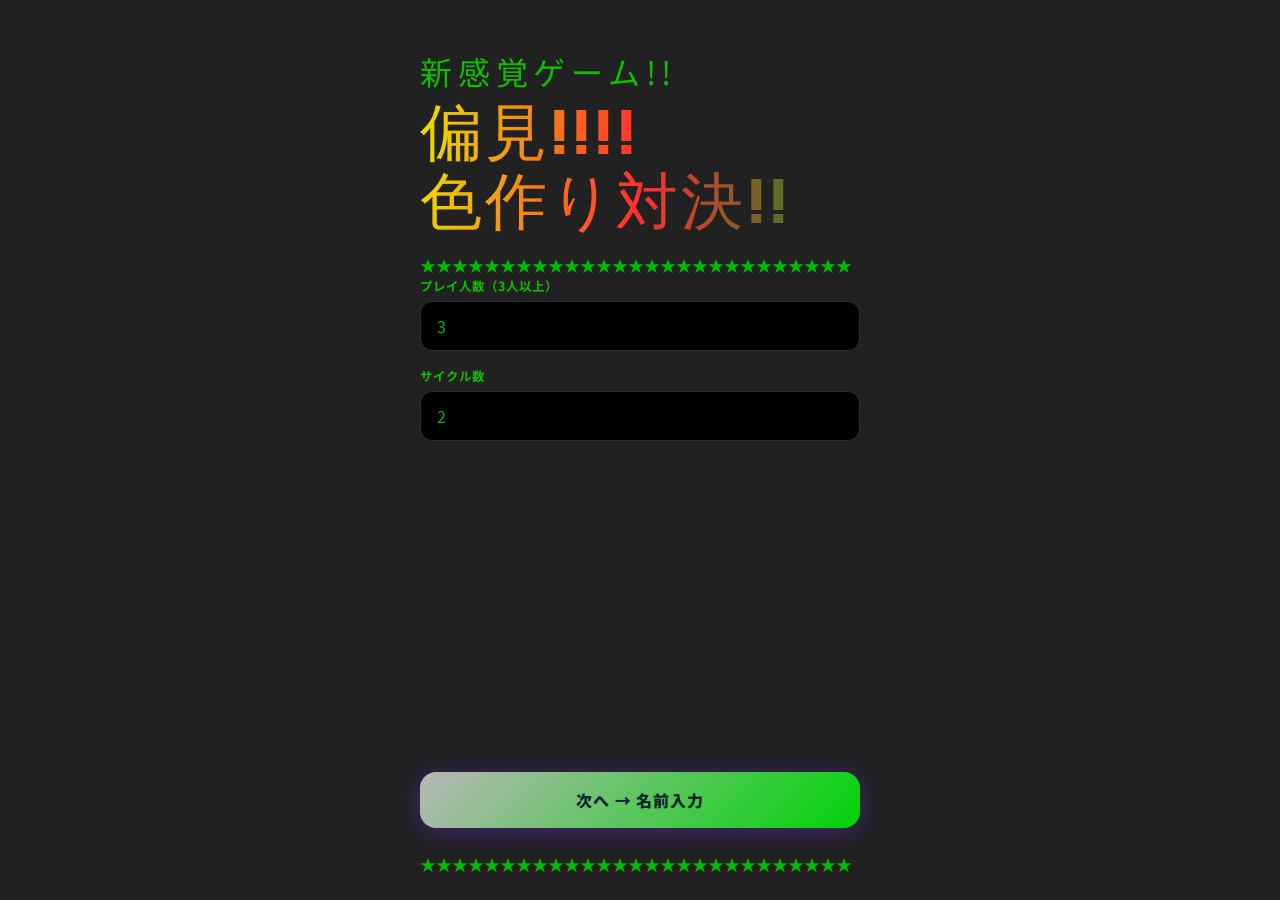
<file: v1-rgb/index.html>
<!DOCTYPE html>

<html lang="ja">
<head>
  <meta charset="UTF-8">
  <meta name="viewport" content="width=device-width, initial-scale=1.0, user-scalable=no">
  <title>カラーバトル</title>
  <link href="https://fonts.googleapis.com/css2?family=Zen+Dots&family=Noto+Sans+JP:wght@400;700;900&display=swap" rel="stylesheet">
  <link rel="stylesheet" href="style.css">
</head>
<body>

<div class="dot-grid"></div>

<div id="app">

  <!-- ========================================
       セットアップ画面
       人数・サイクル数を入力する
  ======================================== -->

  <div class="screen active" id="screen-setup">
    <div class="mt-24 mb-16">
      <div class="section-label">新感覚ゲーム!!</div>
      <div class="game-title">偏見!!!!<br>色作り対決!!</div>
    </div>

★★★★★★★★★★★★★★★★★★★★★★★★★★★
<div class="input-group">
  <label for="player-count">プレイ人数（3人以上）</label>
  <input type="number" id="player-count" min="3" max="10" value="3" placeholder="3">
</div>

<div class="input-group">
  <label for="cycle-count">サイクル数</label>
  <input type="number" id="cycle-count" min="1" max="20" value="2" placeholder="2">
</div>

<div class="flex-1"></div>
<button class="btn btn-primary" onclick="goToNames()">次へ → 名前入力</button>
<div style="height:24px"></div>
★★★★★★★★★★★★★★★★★★★★★★★★★★★

  </div>

  <!-- ========================================
       名前入力画面
       プレイヤー人数分の名前入力欄が動的に生成される
  ======================================== -->

  <div class="screen" id="screen-names">
    <div class="mt-16 mb-16">
      <div class="section-label">プレイヤー設定</div>
      <h2>名前を入力してください</h2>
    </div>

★★★★★★★★★★★★★★★★★★★★★★★★★★★★
<div class="name-inputs-container" id="name-inputs"></div>

<p class="text-muted mb-16">↓ スクロールして決定</p>
<button class="btn btn-primary" onclick="startGame()">✓ 最終決定 ゲームスタート！</button>
<div style="height:24px"></div>
<button class="btn btn-secondary mt-8" onclick="backToSetup()">← 戻る</button>
<div style="height:24px"></div>
★★★★★★★★★★★★★★★★★★★★★★★★★★★★★

  </div>

  <!-- ========================================
       ラウンド開始画面
       ランキング担当者・お題を表示する
  ======================================== -->

  <div class="screen" id="screen-round-intro">
    <div class="status-bar" id="intro-status"></div>

★★★★★★★★★★★★★★★★★★★★★★★★★★
<div class="mt-8 mb-8">
  <div class="section-label">今回のランキング付け担当は</div>
  <div class="pass-name" id="intro-ranker-name"></div>
</div>

<div class="topic-card">
  <div class="section-label">お題は...</div>
  <div class="topic-text" id="intro-topic"></div>
</div>

<p class="text-muted mt-8 mb-16">
  色を作るプレイヤーが順番にスマホを持って色を作ります。<br>以下のボタンを押し、最初のプレイヤーにスマホを渡してください。
</p>

<div class="flex-1"></div>
<button class="btn btn-primary" onclick="startMakingPhase()">色作りスタート！</button>
<div style="height:24px"></div>
★★★★★★★★★★★★★★★★★★★★★★★★★★

  </div>

  <!-- ========================================
       スマホ受け渡し画面（色作り前）
       次の色作りプレイヤーへスマホを渡す
  ======================================== -->

  <div class="screen" id="screen-pass-to-maker">
    <div class="pass-screen-inner">
      <div class="big-emoji">📱</div>
      <div class="pass-name" id="pass-maker-name"></div>
      <div class="section-label">がスマホを持っていますか？</div>
      <p class="text-muted">受け取ってたら下のボタンを押してください</p>
      <button class="btn btn-accent3" onclick="startMakerTimer()" style="margin-top:20px">
        スタート！
      </button>
    </div>
  </div>

  <!-- ========================================
       色作り画面
       RGBスライダーで20秒以内に色を作る
  ======================================== -->

  <div class="screen" id="screen-make-color">
    <div class="status-bar" id="make-status"></div>

★★★★★★★★★★★★★★★★★★★★★★★★★★★★★
<div class="topic-card" style="margin-top:0; padding:12px 16px;">
  <div class="section-label">お題</div>
  <div class="topic-text" id="make-topic" style="font-size:3.5rem"></div>
</div>

<!-- タイマー（SVG リング） -->
<div class="timer-ring-wrap">
  <svg class="timer-svg" width="100" height="100" viewBox="0 0 100 100">
    <circle class="timer-bg" cx="50" cy="50" r="42"/>
    <circle class="timer-arc" id="timer-arc" cx="50" cy="50" r="42"
      stroke-dasharray="263.9" stroke-dashoffset="0" stroke="var(--accent3)"/>
    <text class="timer-text" x="50" y="50" id="timer-text">20</text>
  </svg>
</div>

<!-- RGB スライダーパネル -->
<div class="rgb-panel">
  <div class="color-preview" id="color-preview"></div>

  <div class="slider-row">
    <span class="slider-label r">R</span>
    <input type="range" class="r-slider" id="r-slider" min="0" max="255" value="128" oninput="updateColor()">
    <span class="slider-val" id="r-val">128</span>
  </div>

  <div class="slider-row">
    <span class="slider-label g">G</span>
    <input type="range" class="g-slider" id="g-slider" min="0" max="255" value="128" oninput="updateColor()">
    <span class="slider-val" id="g-val">128</span>
  </div>

  <div class="slider-row">
    <span class="slider-label b">B</span>
    <input type="range" class="b-slider" id="b-slider" min="0" max="255" value="128" oninput="updateColor()">
    <span class="slider-val" id="b-val">128</span>
  </div>
</div>

<button class="btn btn-primary mt-8" onclick="submitColor()">この色で決定！</button>
<div style="height:24px"></div>
★★★★★★★★★★★★★★★★★★★★★★★★★★★★★

  </div>

  <!-- ========================================
       色保存完了画面
       作った色を確認し、次のプレイヤーへ渡す
  ======================================== -->

  <div class="screen" id="screen-color-submitted">
    <div class="pass-screen-inner">
      <div class="big-emoji">🎨</div>
      <h2 style="text-align:center">色を保存しました！</h2>
      <div class="color-preview" id="submitted-preview"
           style="width:140px; height:140px; border-radius:20px; margin:0; border:2px solid var(--border)">
      </div>
      <p class="text-muted" id="submitted-info"></p>
      <div id="submitted-next-info" style="margin-top:8px; text-align:center"></div>
    </div>
    <button class="btn btn-secondary mt-16" onclick="nextMaker()">次へ</button>
    <div style="height:24px"></div>
  </div>

  <!-- ========================================
       ランキング画面
       ドラッグ＆ドロップで色の順位を決める
  ======================================== -->

  <div class="screen" id="screen-ranking">
    <div class="status-bar" id="ranking-status"></div>

★★★★★★★★★★★★★★★★★★★★★★★★★★
<div class="mt-8 mb-8">
  <div class="section-label">ランキング付け担当の</div>
  <div class="pass-name" id="ranking-ranker-name" style="font-size:2.4rem"></div>
  <div class="section-label">にスマホを渡してください</div>
</div>

<div class="topic-card" style="margin-top:0; padding:12px 16px;">
  <div class="section-label">お題</div>
  <div class="topic-text" id="ranking-topic" style="font-size:3.5rem"></div>
</div>

<p class="text-muted mb-8">↕ 色をドラッグして順位を決めてください</p>

<div class="draggable-list" id="draggable-colors"></div>

<div class="flex-1"></div>
<button class="btn btn-primary mt-16" onclick="confirmRanking()">このランキングで決定！</button>
<div style="height:24px"></div>
★★★★★★★★★★★★★★★★★★★★★★★★★★

  <!-- ========================================
       ドラッグ＆ドロップで色の順位を決める
       ランキングカードのテンプレート
  ======================================== -->
</div>

<template id="ranking-card-template">
　<div class="draggable-item">
    <div class="ranking-card-inner">
      <div class="rank-number"></div>
      <div class="drag-handle">☰</div>
      <div class="color-card"></div>
      <div class="ranking-meta">
        <div class="ranking-title"></div>
        <div class="ranking-rgb"></div>
      </div>
    </div>
</div>
</template>

  <!-- ========================================
       ラウンド結果画面
       順位・獲得ポイント・累計スコアを表示する
  ======================================== -->

  <div class="screen" id="screen-round-result">
    <div class="status-bar" id="result-status"></div>

★★★★★★★★★★★★★★★★★★★★★★★★★★★★
<div class="mt-8 mb-16">
  <h2>ラウンド結果</h2>
</div>

<div id="round-result-list"></div>

<div class="divider"></div>

<div class="section-label mb-8">現在の総合スコア</div>
<div class="score-list" id="current-scores"></div>

<div class="flex-1"></div>
<button class="btn btn-primary mt-16" id="next-round-btn" onclick="nextRound()">次へ</button>
<div style="height:24px"></div>
★★★★★★★★★★★★★★★★★★★★★★★★★★★★

  </div>

  <!-- ========================================
       最終結果画面
       全サイクル終了後の最終スコアを表示する
  ======================================== -->

  <div class="screen" id="screen-final">
    <div class="mt-24 mb-8 text-center">
      <div class="game-title" style="font-size:5rem">GAME<br>FINISH!</div>
    </div>

★★★★★★★★★★★★★★★★★★★★★★★★★★★★★★★★★★★★
<div class="topic-card" style="margin: 12px 0;">
  <div class="section-label">最終結果発表</div>
  <div class="topic-text" id="winner-name" style="font-size:1.8rem"></div>
  <p style="color:var(--muted); font-size:0.8rem; margin-top:4px">の優勝！</p>
</div>

<div class="score-list" id="final-scores"></div>

<div class="flex-1"></div>
<button class="btn btn-secondary mt-16" onclick="resetGame()">もう一度プレイ</button>
<div style="height:24px"></div>
★★★★★★★★★★★★★★★★★★★★★★★★★★★★★★★★★★★★

  </div>

</div><!-- /#app -->

<script src="game.js"></script>

</body>
</html>
</file>
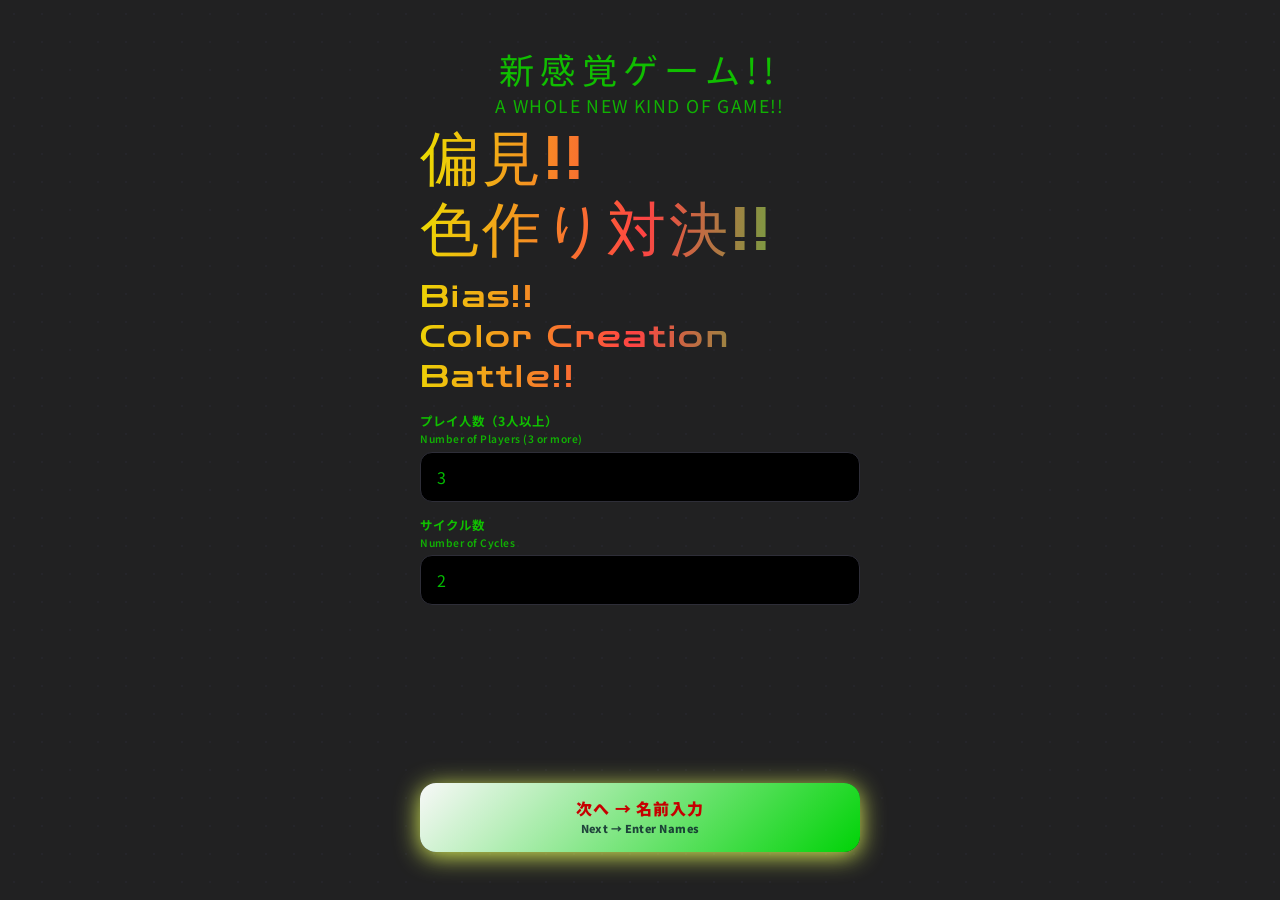
<file: v2/index.html>
<!DOCTYPE html>
<html lang="ja">
<head>
  <meta charset="UTF-8">
  <meta name="viewport" content="width=device-width, initial-scale=1.0, user-scalable=no">
  <title>カラーバトル / Color Battle</title>
  <link href="https://fonts.googleapis.com/css2?family=Zen+Dots&family=Noto+Sans+JP:wght@400;700;900&display=swap" rel="stylesheet">
  <link rel="stylesheet" href="style.css">
</head>
<body>

<div class="dot-grid"></div>

<div id="app">

  <!-- ========================================
       セットアップ画面
  ======================================== -->
  <div class="screen active" id="screen-setup">
    <div class="mt-24 mb-16">
      <div class="section-label bilingual-center">
        <span class="jp">新感覚ゲーム!!</span>
        <span class="en">A Whole New Kind of Game!!</span>
      </div>

      <div class="game-title bilingual-title">
        <span class="jp">偏見!!<br>色作り対決!!</span>
        <span class="en">Bias!!<br>Color Creation Battle!!</span>
      </div>
    </div>

    <div class="input-group">
      <label for="player-count" class="bilingual-label">
        <span class="jp">プレイ人数（3人以上）</span>
        <span class="en">Number of Players (3 or more)</span>
      </label>
      <input type="number" id="player-count" min="3" max="10" value="3" placeholder="3">
    </div>

    <div class="input-group">
      <label for="cycle-count" class="bilingual-label">
        <span class="jp">サイクル数</span>
        <span class="en">Number of Cycles</span>
      </label>
      <input type="number" id="cycle-count" min="1" max="20" value="2" placeholder="2">
    </div>

    <div class="flex-1"></div>

    <button class="btn btn-primary bilingual-button" onclick="goToNames()">
      <span class="jp">次へ → 名前入力</span>
      <span class="en">Next → Enter Names</span>
    </button>

    <div style="height:24px"></div>
  </div>

  <!-- ========================================
       名前入力画面
  ======================================== -->
  <div class="screen" id="screen-names">
    <div class="mt-16 mb-16">
      <div class="section-label bilingual-center">
        <span class="jp">プレイヤー設定</span>
        <span class="en">Player Setup</span>
      </div>

      <h2 class="bilingual-heading">
        <span class="jp">名前を入力してください</span>
        <span class="en">Please Enter Player Names</span>
      </h2>
    </div>

    <div class="name-inputs-container" id="name-inputs"></div>

    <p class="text-muted mb-16 bilingual-center">
      <span class="jp">↓ スクロールして決定</span>
      <span class="en">Scroll Down to Confirm</span>
    </p>

    <button class="btn btn-primary bilingual-button" onclick="startGame()">
      <span class="jp">最終決定 ゲームスタート！</span>
      <span class="en">Confirm and Start the Game!</span>
    </button>

    <div style="height:24px"></div>

    <button class="btn btn-secondary mt-8 bilingual-button" onclick="backToSetup()">
      <span class="jp">← 戻る</span>
      <span class="en">← Back</span>
    </button>

    <div style="height:24px"></div>
  </div>

  <!-- ========================================
       ラウンド開始画面
  ======================================== -->
  <div class="screen" id="screen-round-intro">
    <div class="status-bar" id="intro-status"></div>

    <div class="mt-8 mb-8">
      <div class="section-label bilingual-center">
        <span class="jp">今回のランキング担当</span>
        <span class="en">This Round's Ranker Is</span>
      </div>
      <div class="pass-name" id="intro-ranker-name"></div>
    </div>

    <div class="topic-card">
      <div class="section-label bilingual-center">
        <span class="jp">お題は...</span>
        <span class="en">The Topic Is...</span>
      </div>
      <div class="topic-text bilingual-topic" id="intro-topic"></div>
    </div>

    <p class="text-muted mt-8 mb-16 bilingual-paragraph">
      <span class="jp">色を作るプレイヤーが順番にスマホを持って色を作ります。<br>以下のボタンを押し、最初のプレイヤーにスマホを渡してください。</span>
      <span class="en">Each player will take turns holding the phone and creating a color.<br>Press the button below and pass the phone to the first player.</span>
    </p>

    <div class="flex-1"></div>

    <button class="btn btn-primary bilingual-button" onclick="startMakingPhase()">
      <span class="jp">色作りスタート！</span>
      <span class="en">Start Creating Colors!</span>
    </button>

    <div style="height:24px"></div>
  </div>

  <!-- ========================================
       スマホ受け渡し画面
  ======================================== -->
  <div class="screen" id="screen-pass-to-maker">
    <div class="pass-screen-inner">
      <div class="big-emoji">📱</div>
      <div class="pass-name" id="pass-maker-name"></div>

      <div class="section-label bilingual-center">
        <span class="jp">がスマホを持っていますか？</span>
        <span class="en">Has this player received the phone?</span>
      </div>

      <p class="text-muted bilingual-center">
        <span class="jp">受け取ってたら下のボタンを押してください</span>
        <span class="en">If yes, press the button below</span>
      </p>

      <button class="btn btn-accent3 bilingual-button" onclick="startMakerTimer()" style="margin-top:20px">
        <span class="jp">スタート！</span>
        <span class="en">Start!</span>
      </button>
    </div>
  </div>

  <!-- ========================================
       色作り画面
  ======================================== -->
  <div class="screen" id="screen-make-color">
    <div class="status-bar" id="make-status"></div>

    <div class="topic-card" style="margin-top:0; padding:12px 16px;">
      <div class="section-label bilingual-center">
        <span class="jp">お題</span>
        <span class="en">Topic</span>
      </div>
      <div class="topic-text bilingual-topic large-topic" id="make-topic"></div>
    </div>

    <div class="timer-ring-wrap">
      <svg class="timer-svg" width="100" height="100" viewBox="0 0 100 100">
        <circle class="timer-bg" cx="50" cy="50" r="42"/>
        <circle class="timer-arc" id="timer-arc" cx="50" cy="50" r="42"
          stroke-dasharray="263.9" stroke-dashoffset="0" stroke="var(--accent3)"/>
        <text class="timer-text" x="50" y="50" id="timer-text">20</text>
      </svg>
    </div>

    <div class="rgb-panel">
      <div class="color-preview" id="color-preview"></div>

      <div class="slider-row">
        <span class="slider-label bilingual-inline" style="color:#ff9800; white-space: nowrap; margin-right: 30px;">
          <span class="jp">H(色相)</span>
        </span>
        <input type="range" class="h-slider" id="h-slider" min="0" max="360" value="180" oninput="updateColor()">
        <span class="slider-val" id="h-val">180</span>
      </div>

      <div class="slider-row">
        <span class="slider-label bilingual-inline" style="color:#4caf50; white-space: nowrap; margin-right: 30px;">
          <span class="jp">S(彩度)</span>
        </span>
        <input type="range" class="s-slider" id="s-slider" min="0" max="100" value="50" oninput="updateColor()">
        <span class="slider-val" id="s-val">50</span>
      </div>

      <div class="slider-row">
        <span class="slider-label bilingual-inline" style="color:#2196f3; white-space: nowrap; margin-right: 30px;">
          <span class="jp">L(明度)</span>
        </span>
        <input type="range" class="l-slider" id="l-slider" min="0" max="100" value="50" oninput="updateColor()">
        <span class="slider-val" id="l-val">50</span>
      </div>

      <div style="text-align:center; margin-top:10px; color:var(--muted); font-size:0.9rem;">
        <div id="color-hsl-text">hsl(180, 50%, 50%)</div>
        <div id="color-rgb-text">rgb(64, 191, 191)</div>
      </div>
    </div>

    <button class="btn btn-primary mt-8 bilingual-button" onclick="submitColor()">
      <span class="jp">この色で決定！</span>
      <span class="en">Confirm This Color!</span>
    </button>

    <div style="height:24px"></div>
  </div>

  <!-- ========================================
       色保存完了画面
  ======================================== -->
  <div class="screen" id="screen-color-submitted">
    <div class="pass-screen-inner">
      <div class="big-emoji">🎨</div>

      <h2 class="bilingual-heading" style="text-align:center">
        <span class="jp">色を保存しました！</span>
        <span class="en">Color Saved!</span>
      </h2>

      <div class="color-preview" id="submitted-preview"
           style="width:140px; height:140px; border-radius:20px; margin:0; border:2px solid var(--border)">
      </div>

      <p class="text-muted bilingual-center" id="submitted-info"></p>
      <div id="submitted-next-info" class="bilingual-center" style="margin-top:8px; text-align:center"></div>
    </div>

    <button class="btn btn-secondary mt-16 bilingual-button" onclick="nextMaker()">
      <span class="jp">次へ</span>
      <span class="en">Next</span>
    </button>

    <div style="height:24px"></div>
  </div>

  <!-- ========================================
       ランキング画面
  ======================================== -->
  <div class="screen" id="screen-ranking">
    <div class="status-bar" id="ranking-status"></div>

    <div class="mt-8 mb-8">
      <div class="section-label bilingual-center">
        <span class="jp">ランキング付け担当の</span>
        <span class="en">Pass the phone to the ranker</span>
      </div>

      <div class="pass-name" id="ranking-ranker-name" style="font-size:2.4rem"></div>

      <div class="section-label bilingual-center">
        <span class="jp">にスマホを渡してください</span>
        <span class="en">and let them decide the ranking</span>
      </div>
    </div>

    <div class="topic-card" style="margin-top:0; padding:12px 16px;">
      <div class="section-label bilingual-center">
        <span class="jp">お題</span>
        <span class="en">Topic</span>
      </div>
      <div class="topic-text bilingual-topic large-topic" id="ranking-topic"></div>
    </div>

    <p class="text-muted mb-8 bilingual-center">
      <span class="jp">↕ 色をドラッグして順位を決めてください</span>
      <span class="en">↕ Drag the colors to decide the ranking</span>
    </p>

    <div class="draggable-list" id="draggable-colors"></div>

    <div class="flex-1"></div>

    <button class="btn btn-primary mt-16 bilingual-button" onclick="confirmRanking()">
      <span class="jp">このランキングで決定！</span>
      <span class="en">Confirm This Ranking!</span>
    </button>

    <div style="height:24px"></div>
  </div>

  <template id="ranking-card-template">
    <div class="draggable-item">
      <div class="ranking-card-inner">
        <div class="rank-number"></div>
        <div class="drag-handle">☰</div>
        <div class="color-card"></div>
        <div class="ranking-meta">
          <div class="ranking-title"></div>
          <div class="ranking-rgb"></div>
        </div>
      </div>
    </div>
  </template>

  <!-- ========================================
       ラウンド結果画面
  ======================================== -->
  <div class="screen" id="screen-round-result">
    <div class="status-bar" id="result-status"></div>

    <div class="mt-8 mb-16">
      <h2 class="bilingual-heading">
        <span class="jp">ラウンド結果</span>
        <span class="en">Round Results</span>
      </h2>
    </div>

    <div id="round-result-list"></div>

    <div class="divider"></div>

    <div class="section-label mb-8 bilingual-center">
      <span class="jp">現在の総合スコア</span>
      <span class="en">Current Total Scores</span>
    </div>

    <div class="score-list" id="current-scores"></div>

    <div class="flex-1"></div>

    <button class="btn btn-primary mt-16 bilingual-button" id="next-round-btn" onclick="nextRound()">
      <span class="jp">次へ</span>
      <span class="en">Next</span>
    </button>

    <div style="height:24px"></div>
  </div>

  <!-- ========================================
       最終結果画面
  ======================================== -->
  <div class="screen" id="screen-final">
    <div class="mt-24 mb-8 text-center">
      <div class="game-title bilingual-title final-title">
        <span class="jp">ゲーム<br>終了！</span>
        <span class="en">GAME<br>FINISH!</span>
      </div>
    </div>

    <div class="topic-card" style="margin: 12px 0;">
      <div class="section-label bilingual-center">
        <span class="jp">最終結果発表</span>
        <span class="en">Final Results</span>
      </div>

      <div class="topic-text" id="winner-name" style="font-size:1.8rem"></div>

      <p class="winner-caption bilingual-center" style="color:var(--muted); font-size:0.8rem; margin-top:4px">
        <span class="jp">の優勝！</span>
        <span class="en">is the winner!</span>
      </p>
    </div>

    <div class="score-list" id="final-scores"></div>

    <div class="flex-1"></div>

    <button class="btn btn-secondary mt-16 bilingual-button" onclick="resetGame()">
      <span class="jp">もう一度プレイ</span>
      <span class="en">Play Again</span>
    </button>

    <button class="btn btn-primary mt-8 bilingual-button" onclick="exportLogsAsCSV()">
      <span class="jp">ログをCSV保存</span>
      <span class="en">Export Logs as CSV</span>
    </button>

    <div style="height:24px"></div>
  </div>

</div>

<script src="game.js"></script>
</body>
</html>
</file>
<file: v1-rgb/style.css>
/* === Variables === */
:root {
  --bg:       #212122;
  --surface:  #0000009f;
  --surface2: #000000;
  --border:   #2e2e38;
  --text:     #03bb00;
  --muted:    #10be00;
  --accent:   #b8b8b8;
  --accent2:  #00d307;
  --accent3:  #009420;
  --gold:     #80808098;
  --silver:   #514343;
  --bronze:   #cd7f32;
}

/* === Reset === */
* {
  box-sizing: border-box;
  margin: 0;
  padding: 0;
}

body {
  background: var(--bg);
  color: var(--text);
  font-family: 'Noto Sans JP', sans-serif;
  min-height: 100dvh;
  overflow-x: hidden;
}

/* === Layout === */
#app {
  max-width: 480px;
  margin: 0 auto;
  min-height: 100dvh;
  display: flex;
  flex-direction: column;
}

/* === Screen === */
.screen {
  display: none;
  flex-direction: column;
  padding: 24px 20px;
  min-height: 100dvh;
  animation: fadeSlide 0.35s ease;
}

.screen.active { display: flex; }
.screen > * { position: relative; z-index: 1; }

@keyframes fadeSlide {
  from { opacity: 0; transform: translateY(18px); }
  to   { opacity: 1; transform: translateY(0); }
}

.status-bar {
  display: flex;
  gap: 8px;
  align-items: center;
  margin-bottom: 16px;
  flex-wrap: wrap;
}

/* === Typography === */
.game-title {
  font-family: 'Zen Dots', cursive;
  font-size: 3.9rem;
  background: linear-gradient(95deg, #ebdf00, #ff2f2f, #009022);
  -webkit-background-clip: text;
  -webkit-text-fill-color: transparent;
  background-clip: text;
  letter-spacing: 0.05em;
  line-height: 1.1;
}

.section-label {
  font-size: 2.0rem;
  letter-spacing: 0.18em;
  text-transform: uppercase;
  color: var(--muted);
  margin-bottom: 6px;
}

h2 {
  font-size: 1.4rem;
  font-weight: 900;
  line-height: 1.2;
}

/* === Decoration === */
.dot-grid {
  position: fixed;
  inset: 0;
  background-image: radial-gradient(circle, #2e2e38 1px, transparent 1px);
  background-size: 28px 28px;
  opacity: 0.35;
  pointer-events: none;
  z-index: 0;
}

.pill {
  display: inline-block;
  padding: 4px 12px;
  border-radius: 99px;
  font-size: 0.72rem;
  font-weight: 700;
  letter-spacing: 0.1em;
  background: var(--surface2);
  border: 1px solid var(--border);
}

.divider {
  height: 1px;
  background: var(--border);
  margin: 20px 0;
}

/* === Form === */
.input-group {
  display: flex;
  flex-direction: column;
  gap: 6px;
  margin-bottom: 16px;
}

label {
  font-size: 0.78rem;
  color: var(--muted);
  font-weight: 700;
  letter-spacing: 0.08em;
}

input[type="number"],
input[type="text"] {
  background: var(--surface2);
  border: 1.5px solid var(--border);
  border-radius: 12px;
  color: var(--text);
  font-family: 'Noto Sans JP', sans-serif;
  font-size: 1rem;
  padding: 12px 16px;
  width: 100%;
  outline: none;
  transition: border-color 0.2s;
}

input:focus { border-color: var(--accent2); }

.name-inputs-container {
  display: flex;
  flex-direction: column;
  gap: 10px;
  margin-bottom: 20px;
}

.name-row {
  display: flex;
  align-items: center;
  gap: 10px;
}

.name-row .player-num {
  font-family: 'Zen Dots', cursive;
  font-size: 0.85rem;
  color: var(--accent);
  width: 28px;
  text-align: center;
  flex-shrink: 0;
}

/* === Buttons === */
.btn {
  display: block;
  width: 100%;
  padding: 16px;
  border-radius: 16px;
  border: none;
  font-family: 'Noto Sans JP', sans-serif;
  font-size: 1rem;
  font-weight: 900;
  cursor: pointer;
  letter-spacing: 0.06em;
  transition: transform 0.12s, opacity 0.12s;
}

.btn:active   { transform: scale(0.96); }
.btn:disabled { opacity: 0.4; pointer-events: none; }

.btn-primary {
  background: linear-gradient(135deg, var(--accent), var(--accent2));
  color: #0d272d;
  box-shadow: 0 4px 24px rgba(123, 47, 255, 0.35);
}

.btn-secondary {
  background: var(--surface2);
  color: var(--text);
  border: 1.5px solid var(--border);
}

.btn-accent3 {
  background: linear-gradient(135deg, var(--accent2), var(--accent3));
  color: #fff;
  box-shadow: 0 4px 24px rgba(0, 229, 200, 0.25);
}

/* === Topic card === */
.topic-card {
  background: var(--surface);
  border: 1.5px solid var(--border);
  border-radius: 20px;
  padding: 20px;
  text-align: center;
  margin: 16px 0;
}

.topic-text {
  font-size: 3.5rem;
  font-weight: 900;
  background: linear-gradient(90deg, var(--gold), var(--accent));
  -webkit-background-clip: text;
  -webkit-text-fill-color: transparent;
  background-clip: text;
}

/* === Timer === */
.timer-ring-wrap {
  display: flex;
  justify-content: center;
  margin: 12px 0;
}

.timer-svg  { transform: rotate(0deg); }
.timer-bg   { fill: none; stroke: var(--surface2); stroke-width: 6; }
.timer-arc  { fill: none; stroke-width: 6; stroke-linecap: round; transition: stroke-dashoffset 1s linear, stroke 1s; }

.timer-text {
  font-family: 'Zen Dots', cursive;
  font-size: 2rem;
  fill: var(--text);
  text-anchor: middle;
  dominant-baseline: central;
}

/* === RGB Sliders === */
.rgb-panel {
  background: var(--surface);
  border: 1.5px solid var(--border);
  border-radius: 20px;
  padding: 18px;
  margin: 12px 0;
}

.color-preview {
  width: 100%;
  height: 100px;
  border-radius: 14px;
  margin-bottom: 16px;
  border: 2px solid var(--border);
  transition: background 0.1s;
}

.slider-row {
  display: flex;
  align-items: center;
  gap: 12px;
  margin-bottom: 10px;
}

.slider-label {
  font-family: 'Zen Dots', cursive;
  font-size: 0.9rem;
  width: 16px;
  text-align: center;
  flex-shrink: 0;
}

.slider-label.r { color: #ff4d6d; }
.slider-label.g { color: #39d353; }
.slider-label.b { color: #4d9fff; }

input[type="range"] {
  appearance: none;
  -webkit-appearance: none;
  width: 100%;
  height: 6px;
  border-radius: 3px;
  outline: none;
  cursor: pointer;
}

input[type="range"].r-slider { background: linear-gradient(to right, #300, #ff4d6d); }
input[type="range"].g-slider { background: linear-gradient(to right, #030, #39d353); }
input[type="range"].b-slider { background: linear-gradient(to right, #003, #4d9fff); }

input[type="range"]::-webkit-slider-thumb {
  -webkit-appearance: none;
  width: 20px;
  height: 20px;
  border-radius: 50%;
  background: var(--text);
  border: 2px solid var(--bg);
  box-shadow: 0 2px 8px rgba(0, 0, 0, 0.4);
}

.slider-val {
  font-family: 'Zen Dots', cursive;
  font-size: 0.8rem;
  color: var(--muted);
  width: 30px;
  text-align: right;
  flex-shrink: 0;
}

/* === Drag sort list === */
.draggable-list {
  display: flex;
  flex-direction: column;
  gap: 10px;
  margin: 12px 0;
}

.draggable-item {
  display: flex;
  align-items: center;
  gap: 12px;
  background: var(--surface);
  border: 1.5px solid var(--border);
  border-radius: 14px;
  padding: 10px 14px;
  user-select: none;
  touch-action: none;
}

.drag-handle {
  color: var(--muted);
  font-size: 1.2rem;
  cursor: grab;
  flex-shrink: 0;
}

.rank-swatch {
  width: 48px;
  height: 32px;
  border-radius: 8px;
  border: 1px solid var(--border);
  flex-shrink: 0;
}

.rank-player-name {
  flex: 1;
  font-weight: 700;
  font-size: 0.9rem;
}

.color-card-rgb {
  font-family: 'Zen Dots', cursive;
  font-size: 0.65rem;
  color: var(--muted);
}

.ranking-card-inner {
  display: flex;
  align-items: center;
  gap: 12px;
  width: 100%;
  padding: 12px;
  border: 1px solid var(--border);
  border-radius: 16px;
  background: var(--card, #1f1f1f);
  box-sizing: border-box;
}

.color-card {
  width: 84px;
  height: 84px;
  border-radius: 16px;
  border: 2px solid var(--border);
  flex-shrink: 0;
}

.draggable-item.dragging {
  opacity: 0.8;
}


/* === Score list === */
.score-list {
  display: flex;
  flex-direction: column;
  gap: 10px;
  margin: 12px 0;
}

.score-row {
  display: flex;
  align-items: center;
  justify-content: space-between;
  background: var(--surface);
  border: 1.5px solid var(--border);
  border-radius: 14px;
  padding: 12px 16px;
}

.score-row.first {
  border-color: var(--gold);
  background: rgba(255, 215, 0, 0.06);
}

.score-row .sname { font-weight: 700; font-size: 0.95rem; }

.score-pts {
  font-family: 'Zen Dots', cursive;
  font-size: 1.1rem;
  color: var(--accent3);
}

/* === Pass screen === */
.pass-screen-inner {
  display: flex;
  flex-direction: column;
  align-items: center;
  justify-content: center;
  flex: 1;
  gap: 20px;
  text-align: center;
}

.big-emoji { font-size: 4rem; }

.pass-name {
  font-size: 2rem;
  font-weight: 900;
  background: linear-gradient(135deg, var(--accent3), var(--accent2));
  -webkit-background-clip: text;
  -webkit-text-fill-color: transparent;
  background-clip: text;
}

/* === Result items === */
.result-item {
  display: flex;
  align-items: center;
  gap: 12px;
  background: var(--surface);
  border: 1.5px solid var(--border);
  border-radius: 14px;
  padding: 10px 14px;
  margin-bottom: 10px;
}

.result-rank {
  font-family: 'Zen Dots', cursive;
  font-size: 1.3rem;
  width: 36px;
  text-align: center;
}

.result-swatch {
  width: 48px;
  height: 34px;
  border-radius: 8px;
  border: 1px solid var(--border);
  flex-shrink: 0;
}

/* === Utilities === */
.flex-1      { flex: 1; }
.mt-8        { margin-top: 8px; }
.mt-16       { margin-top: 16px; }
.mt-24       { margin-top: 24px; }
.mb-8        { margin-bottom: 8px; }
.mb-16       { margin-bottom: 16px; }
.text-muted  { color: var(--muted); font-size: 0.85rem; }
.text-center { text-align: center; }

/* === Confetti === */
.confetti-piece {
  position: fixed;
  width: 10px;
  height: 10px;
  top: -20px;
  animation: confettiFall linear forwards;
  pointer-events: none;
  z-index: 999;
  border-radius: 2px;
}

@keyframes confettiFall {
  to { transform: translateY(110dvh) rotate(720deg); opacity: 0; }
}
</file>
<file: v2/style.css>
/* === Variables === */
:root {
  --bg:       #212122;
  --surface:  #0000009f;
  --surface2: #000000;
  --surface3: #039a00;
  --border:   #2e2e38;
  --text:     #03bb00;
  --muted:    #10be00;
  --accent:   #f8f8f8;
  --accent2:  #00d307;
  --accent3:  #009420;
  --gold:     #ffffffa7;
  --silver:   #514343;
  --bronze:   #cd7f32;
}

/* === Reset === */
* {
  box-sizing: border-box;
  margin: 0;
  padding: 0;
}

body {
  background: var(--bg);
  color: var(--text);
  font-family: 'Noto Sans JP', sans-serif;
  min-height: 100dvh;
  overflow-x: hidden;
}

/* === Layout === */
#app {
  max-width: 480px;
  margin: 0 auto;
  min-height: 100dvh;
  display: flex;
  flex-direction: column;
}

/* === Screen === */
.screen {
  display: none;
  flex-direction: column;
  padding: 24px 20px;
  min-height: 100dvh;
  animation: fadeSlide 0.35s ease;
}

.screen.active { display: flex; }
.screen > * { position: relative; z-index: 1; }

@keyframes fadeSlide {
  from { opacity: 0; transform: translateY(18px); }
  to   { opacity: 1; transform: translateY(0); }
}

.status-bar {
  display: flex;
  gap: 8px;
  align-items: center;
  margin-bottom: 16px;
  flex-wrap: wrap;
}

/* === Typography === */
.game-title {
  font-family: 'Zen Dots', cursive;
  font-size: 3.7rem;
  background: linear-gradient(95deg, #ebdf00, #ff4343, #10e141);
  -webkit-background-clip: text;
  -webkit-text-fill-color: transparent;
  background-clip: text;
  letter-spacing: 0.05em;
  line-height: 0.9;
}

.section-label {
  font-size: 2.2rem;
  text-align: center;
  letter-spacing: 0.18em;
  text-transform: uppercase;
  color: var(--muted);
  margin-bottom: 6px;
}

h2 {
  font-size: 1.4rem;
  font-weight: 900;
  line-height: 1.2;
}

/* === Decoration === */
.dot-grid {
  position: fixed;
  inset: 0;
  background-image: radial-gradient(circle, #2e2e38 1px, transparent 1px);
  background-size: 28px 28px;
  opacity: 0.35;
  pointer-events: none;
  z-index: 0;
}

.pill {
  display: inline-block;
  padding: 4px 12px;
  border-radius: 99px;
  font-size: 0.72rem;
  font-weight: 700;
  letter-spacing: 0.1em;
  background: var(--surface2);
  border: 1px solid var(--border);
}

.divider {
  height: 1px;
  background: var(--border);
  margin: 20px 0;
}

/* === Form === */
.input-group {
  display: flex;
  flex-direction: column;
  gap: 6px;
  margin-bottom: 16px;
}

label {
  display: block;
  font-size: 0.78rem;
  color: var(--muted);
  font-weight: 700;
  letter-spacing: 0.08em;
}

input[type="number"],
input[type="text"] {
  background: var(--surface2);
  border: 1.5px solid var(--border);
  border-radius: 12px;
  color: var(--text);
  font-family: 'Noto Sans JP', sans-serif;
  font-size: 1rem;
  padding: 12px 16px;
  width: 100%;
  outline: none;
  transition: border-color 0.2s;
}

input:focus { border-color: var(--accent2); }

.name-inputs-container {
  display: flex;
  flex-direction: column;
  gap: 10px;
  margin-bottom: 20px;
}

.name-row {
  display: flex;
  align-items: center;
  gap: 10px;
}

.name-row .player-num {
  font-family: 'Zen Dots', cursive;
  font-size: 0.85rem;
  color: var(--accent);
  width: 28px;
  text-align: center;
  flex-shrink: 0;
}

/* === Buttons === */
.btn {
  display: block;
  width: 100%;
  padding: 16px;
  border-radius: 16px;
  border: none;
  font-family: 'Noto Sans JP', sans-serif;
  font-size: 1rem;
  font-weight: 900;
  cursor: pointer;
  letter-spacing: 0.06em;
  transition: transform 0.12s, opacity 0.12s;
}

.btn:active   { transform: scale(0.96); }
.btn:disabled { opacity: 0.4; pointer-events: none; }

.btn-primary {
  background: linear-gradient(135deg, var(--accent), var(--accent2));
  color: #093640;
  box-shadow: 0 4px 24px rgba(231, 255, 93, 0.929);
}
.btn-primary .jp {
  color: rgb(198, 0, 0);/*一つ目のボタンの日本語部分*/
}


.btn-secondary {
  background: var(--surface3);
  color: var(--text);
  border: 1.5px solid var(--border);
}
.btn-secondary .jp {
  color: rgb(255, 255, 255);/*二つ目のボタンの日本語部分*/
}

.btn-accent3 {
  background: linear-gradient(135deg, var(--accent2), var(--accent3));
  color: #fff;
  box-shadow: 0 4px 24px rgba(0, 229, 200, 0.25);
}

/* === Topic card === */
.topic-card {
  background: var(--surface);
  border: 1.5px solid var(--border);
  border-radius: 20px;
  padding: 20px;
  text-align: center;
  margin: 16px 0;
}

.topic-text {
  font-size: 3.0rem;
  font-weight: 900;
  text-align: center;
}

/* === Timer === */
.timer-ring-wrap {
  display: flex;
  justify-content: center;
  margin: 12px 0;
}

.timer-svg  { transform: rotate(0deg); }
.timer-bg   { fill: none; stroke: var(--surface2); stroke-width: 6; }
.timer-arc  { fill: none; stroke-width: 6; stroke-linecap: round; transition: stroke-dashoffset 1s linear, stroke 1s; }

.timer-text {
  font-family: 'Zen Dots', cursive;
  font-size: 2rem;
  fill: var(--text);
  text-anchor: middle;
  dominant-baseline: central;
}

/* === HSL Sliders === */
.rgb-panel {
  background: var(--surface);
  border: 1.5px solid var(--border);
  border-radius: 20px;
  padding: 18px;
  margin: 12px 0;
}

.color-preview {
  width: 100%;
  height: 100px;
  border-radius: 14px;
  margin-bottom: 16px;
  border: 2px solid var(--border);
  transition: background 0.1s;
}

.slider-row {
  display: flex;
  align-items: center;
  gap: 12px;
  margin-bottom: 10px;
}

.slider-label {
  font-family: 'Zen Dots', cursive;
  font-size: 0.9rem;
  width: 16px;
  text-align: center;
  flex-shrink: 0;
}

/* 共通：range */
input[type="range"] {
  -webkit-appearance: none;
  appearance: none;
  width: 100%;
  height: 14px;
  border-radius: 999px;
  background: transparent;
  outline: none;
  cursor: pointer;
}

/* Chrome / Edge / Safari のバー */
input[type="range"]::-webkit-slider-runnable-track {
  height: 14px;
  border-radius: 999px;
  border: 1px solid rgba(255,255,255,0.15);
}

/* Chrome / Edge / Safari のつまみ */
input[type="range"]::-webkit-slider-thumb {
  -webkit-appearance: none;
  appearance: none;
  width: 22px;
  height: 22px;
  border-radius: 50%;
  background: #fff;
  border: 2px solid rgba(0,0,0,0.35);
  box-shadow: 0 2px 8px rgba(0,0,0,0.35);
  margin-top: -5px;
}

/* Firefox のバー */
input[type="range"]::-moz-range-track {
  height: 14px;
  border-radius: 999px;
  border: 1px solid rgba(255,255,255,0.15);
}

/* Firefox のつまみ */
input[type="range"]::-moz-range-thumb {
  width: 22px;
  height: 22px;
  border-radius: 50%;
  background: #fff;
  border: 2px solid rgba(0,0,0,0.35);
  box-shadow: 0 2px 8px rgba(0,0,0,0.35);
  cursor: pointer;
}

/* H: 色相バー */
.h-slider::-webkit-slider-runnable-track {
  background: linear-gradient(
    to right,
    #ff0000 0%,
    #ffff00 17%,
    #00ff00 33%,
    #00ffff 50%,
    #0000ff 67%,
    #ff00ff 83%,
    #ff0000 100%
  );
}

.h-slider::-moz-range-track {
  background: linear-gradient(
    to right,
    #ff0000 0%,
    #ffff00 17%,
    #00ff00 33%,
    #00ffff 50%,
    #0000ff 67%,
    #ff00ff 83%,
    #ff0000 100%
  );
}

/* S: 彩度バー */
.s-slider::-webkit-slider-runnable-track {
  background: linear-gradient(to right, #808080 0%, #95ff00 100%);
}

.s-slider::-moz-range-track {
  background: linear-gradient(to right, #808080 0%, #ff4d4d 100%);
}

/* L: 明度バー */
.l-slider::-webkit-slider-runnable-track {
  background: linear-gradient(to right, #000000 0%, #ffffff 100%);
}

.l-slider::-moz-range-track {
  background: linear-gradient(to right, #000000 0%, #ffffff 100%);
}

.slider-val {
  font-family: 'Zen Dots', cursive;
  font-size: 0.8rem;
  color: var(--muted);
  width: 40px;
  text-align: right;
  flex-shrink: 0;
}

/* === Drag sort list === */
.draggable-list {
  display: flex;
  flex-direction: column;
  gap: 10px;
  margin: 12px 0;
}

.draggable-item {
  display: flex;
  align-items: center;
  gap: 12px;
  background: var(--surface);
  border: 1.5px solid var(--border);
  border-radius: 14px;
  padding: 10px 14px;
  user-select: none;
  touch-action: none;
}

.drag-handle {
  color: var(--muted);
  font-size: 1.2rem;
  cursor: grab;
  flex-shrink: 0;
}

.rank-swatch {
  width: 48px;
  height: 32px;
  border-radius: 8px;
  border: 1px solid var(--border);
  flex-shrink: 0;
}

.rank-player-name {
  flex: 1;
  font-weight: 700;
  font-size: 0.9rem;
}

.color-card-rgb {
  font-family: 'Zen Dots', cursive;
  font-size: 0.65rem;
  color: var(--muted);
}

.ranking-card-inner {
  display: flex;
  align-items: center;
  gap: 12px;
  width: 100%;
  padding: 12px;
  border: 1px solid var(--border);
  border-radius: 16px;
  background: var(--card, #1f1f1f);
  box-sizing: border-box;
}

.color-card {
  width: 84px;
  height: 84px;
  border-radius: 16px;
  border: 2px solid var(--border);
  flex-shrink: 0;
}

.draggable-item.dragging {
  opacity: 0.8;
}


/* === Score list === */
.score-list {
  display: flex;
  flex-direction: column;
  gap: 10px;
  margin: 12px 0;
}

.score-row {
  display: flex;
  align-items: center;
  justify-content: space-between;
  background: var(--surface);
  border: 1.5px solid var(--border);
  border-radius: 14px;
  padding: 12px 16px;
}

.score-row.first {
  border-color: var(--gold);
  background: rgba(255, 215, 0, 0.06);
}

.score-row .sname { font-weight: 700; font-size: 0.95rem; }

.score-pts {
  font-family: 'Zen Dots', cursive;
  font-size: 1.1rem;
  color: var(--accent3);
}

/* === Pass screen === */
.pass-screen-inner {
  display: flex;
  flex-direction: column;
  align-items: center;
  justify-content: center;
  flex: 1;
  gap: 20px;
  text-align: center;
}

.big-emoji { font-size: 4rem; }

.pass-name {
  font-size: 2rem;
  font-weight: 900;
  background: linear-gradient(135deg, var(--accent3), var(--accent2));
  -webkit-background-clip: text;
  -webkit-text-fill-color: transparent;
  background-clip: text;
}

/* === Result items === */
.result-item {
  display: flex;
  align-items: center;
  gap: 12px;
  background: var(--surface);
  border: 1.5px solid var(--border);
  border-radius: 14px;
  padding: 10px 14px;
  margin-bottom: 10px;
}

.result-rank {
  font-family: 'Zen Dots', cursive;
  font-size: 1.6rem;
  width: 36px;
  text-align: center;
}

.result-row:not(:first-child) div:first-child {
  margin-top: 12px;/*ランキング発表時の行間*/
}

.result-swatch {
  width: 48px;
  height: 34px;
  border-radius: 8px;
  border: 1px solid var(--border);
  flex-shrink: 0;
}

/* === Utilities === */
.flex-1      { flex: 1; }
.mt-8        { margin-top: 8px; }
.mt-16       { margin-top: 16px; }
.mt-24       { margin-top: 24px; }
.mb-8        { margin-bottom: 8px; }
.mb-16       { margin-bottom: 16px; }
.text-muted  { color: var(--muted); font-size: 0.85rem; }
.text-center { text-align: center; }

/* === Confetti === */
.confetti-piece {
  position: fixed;
  width: 10px;
  height: 10px;
  top: -20px;
  animation: confettiFall linear forwards;
  pointer-events: none;
  z-index: 999;
  border-radius: 2px;
}

@keyframes confettiFall {
  to { transform: translateY(110dvh) rotate(720deg); opacity: 0; }
}

/* =========================================
   Bilingual UI
   日本語 + 英語 2行表示用
========================================= */

.bilingual-center {
  text-align: center;
}

.bilingual-label,
.bilingual-button,
.bilingual-heading,
.bilingual-title,
.bilingual-paragraph,
.bilingual-topic,
.winner-caption {
  display: block;
}

.jp {
  display: block;
  line-height: 1.2;/*日本語の行間*/
  word-break: break-word;
}

.en {
  display: block;
  line-height: 1.35;
  word-break: break-word;
  color: var(--muted);
  opacity: 0.92;
  margin-top: 4px;
  letter-spacing: 0.05em;
}

/* ========================
   見出し・セクション
======================== */
.section-label .jp {
  font-size: 1em;
}

.section-label .en {
  font-size: 0.5em;
  letter-spacing: 0.08em;
}

.bilingual-heading .jp {
  font-size: 1em;
  font-weight: 900;
}

.bilingual-heading .en {
  font-size: 0.62em;
  font-weight: 700;
}

/* ========================
   タイトル
======================== */
.bilingual-title .jp {
  display: block;
}

.bilingual-title .en {
  margin-top: 12px;
  font-family: 'Zen Dots', cursive;
  font-size: 0.5em;
  letter-spacing: 0.08em;
  color: rgba(255, 255, 255, 0.78);
  opacity: 1;
}

.final-title .en {
  font-size: 0.24em;
}

/* ========================
   ラベル
======================== */
.bilingual-label .jp {
  font-size: 1em;
  font-weight: 700;
}

.bilingual-label .en {
  font-size: 0.82em;
  font-weight: 600;
  margin-top: 3px;
}

/* ========================
   ボタン
======================== */
.bilingual-button {
  text-align: center;
}

.bilingual-button .jp {
  font-size: 1em;
  font-weight: 900;
}

.bilingual-button .en {
  font-size: 0.68em;
  margin-top: 3px;
  color: rgba(255,255,255,0.78);
  opacity: 1;
  letter-spacing: 0.04em;
}

.btn-primary.bilingual-button .en {
  color: rgba(13, 39, 45, 0.85);
}

.btn-secondary.bilingual-button .en,
.btn-accent3.bilingual-button .en {
  color: rgba(255,255,255,0.8);
}

/* ========================
   説明文
======================== */
.bilingual-paragraph .jp {
  font-size: 1em;
}

.bilingual-paragraph .en {
  font-size: 0.92em;
  margin-top: 8px;
}

.text-muted .en {
  font-size: 0.95em;
}

/* ========================
   お題
======================== */
.bilingual-topic {
  text-align: center;
  background: linear-gradient(90deg, var(--gold), var(--accent));
  -webkit-background-clip: text;
  -webkit-text-fill-color: transparent;
  background-clip: text;
}

.bilingual-topic .jp {
  font-size: 3.5rem;
  font-weight: 900;
  line-height: 1.12;
}

.bilingual-topic .en {
  font-size: 1.2rem;
  font-weight: 700;
  line-height: 1.28;
  margin-top: 12px;
  color: transparent;
  opacity: 1;
}

/* make-topic / ranking-topic など大きいお題に使う */
.large-topic .jp {
  font-size: 3.5rem;
}

.large-topic .en {
  font-size: 1.15rem;
}

/* ========================
   HSLラベル
======================== */
.bilingual-inline {
  display: inline-flex;
  flex-direction: column;
  align-items: flex-start;
  line-height: 1.1;
}

.bilingual-inline .jp {
  display: block;
}

.bilingual-inline .en {
  display: block;
  margin-top: 2px;
  font-size: 0.62em;
  color: currentColor;
  opacity: 0.78;
}

/* ========================
   status-barの英語付きpill用
======================== */
.pill .jp,
.pill .en {
  display: block;
  line-height: 1.2;
}

.pill .en {
  margin-top: 2px;
  font-size: 0.88em;
  color: var(--muted);
  opacity: 0.9;
}

/* ========================
   動的文言（保存完了など）
======================== */
#submitted-info .jp,
#submitted-next-info .jp {
  font-size: 1em;
}

#submitted-info .en,
#submitted-next-info .en {
  font-size: 0.9em;
  margin-top: 6px;
}

/* ========================
   スマホ受け渡し・結果など
======================== */
.pass-screen-inner .section-label .en,
.winner-caption .en {
  color: var(--muted);
}

/* ========================
   レスポンシブ
======================== */
@media (max-width: 480px) {
  .bilingual-title .en {
    font-size: 0.3em;
  }

  .bilingual-topic .jp,
  .large-topic .jp {
    font-size: 2.6rem;
  }

  .bilingual-topic .en,
  .large-topic .en {
    font-size: 0.95rem;
    margin-top: 10px;
  }

  .section-label .en {
    font-size: 0.5em;
  }

  .bilingual-button .en {
    font-size: 0.72em;
  }
}
</file>
